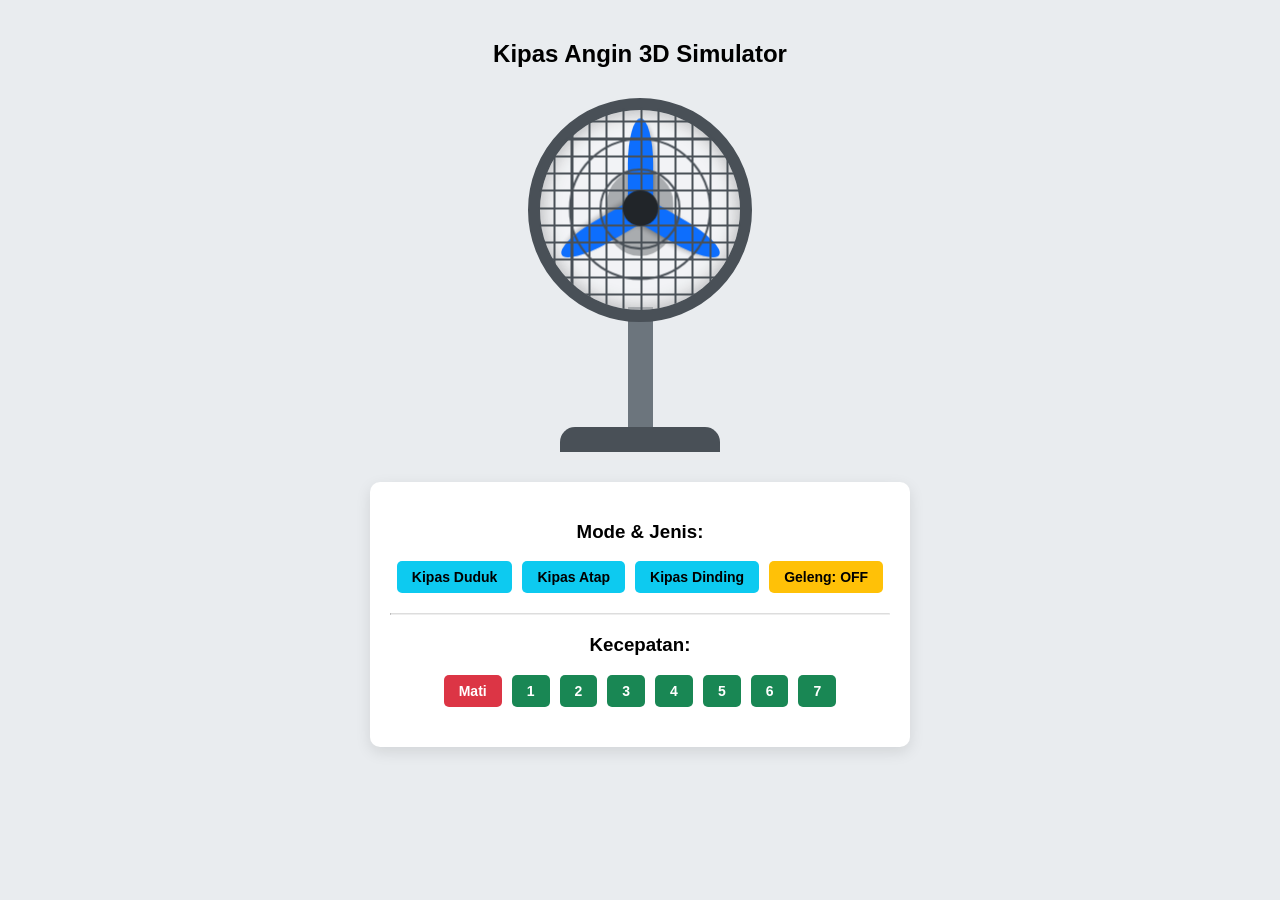
<file: index.html>
<!DOCTYPE html>
<html lang="id">
<head>
    <meta charset="UTF-8">
    <meta name="viewport" content="width=device-width, initial-scale=1.0">
    <title>Kipas Angin Simulator</title>
    
    <link rel="stylesheet" href="../css/style.css">
</head>
<body>
    <h2>Kipas Angin 3D Simulator</h2>
    
    <div id="fan-system" class="type-stand">
        <div class="ceiling-rod"></div>
        <div class="wall-bracket"></div>
        <div id="fan-head" class="fan-container">
    <div class="motor"></div>
    
    <div id="fan-blades" class="blades-wrapper">
        <div class="blade"></div>
        <div class="blade"></div>
        <div class="blade"></div>
    </div>
    
    <div class="fan-guard"></div> 

    <div class="center-dot"></div>
        </div>
        <div class="stand-pole"></div>
        <div class="stand-base"></div>
    </div>
    
    <div class="control-panel">
        <h3>Mode & Jenis:</h3>
        <div class="controls">
            <button class="type-btn" onclick="changeType('type-stand')">Kipas Duduk</button>
            <button class="type-btn" onclick="changeType('type-ceiling')">Kipas Atap</button>
            <button class="type-btn" onclick="changeType('type-wall')">Kipas Dinding</button>
            <button id="btn-swing" class="swing-btn" onclick="toggleSwing()">Geleng: OFF</button>
        </div>
        <hr style="border-top: 1px solid #ddd;">
        <h3>Kecepatan:</h3>
        <div class="controls">
            <button class="off" onclick="changeSpeed('off', 0)">Mati</button>
            <button class="on" onclick="changeSpeed('speed-1', 1)">1</button>
            <button class="on" onclick="changeSpeed('speed-2', 2)">2</button>
            <button class="on" onclick="changeSpeed('speed-3', 3)">3</button>
            <button class="on" onclick="changeSpeed('speed-4', 4)">4</button>
            <button class="on" onclick="changeSpeed('speed-5', 5)">5</button>
            <button class="on" onclick="changeSpeed('speed-6', 6)">6</button>
            <button class="on" onclick="changeSpeed('speed-7', 7)">7</button>
        </div>
    </div>

    <audio id="audio-tombol" src="../audio/suaratombol.m4a" preload="auto"></audio>
    <audio id="audio-kipas" src="../audio/suarakipas.m4a" preload="auto" loop></audio>

    <script src="../js/script.js"></script>
</body>
</html>
</file>
<file: css/style.css>
body { font-family: Arial, sans-serif; text-align: center; background-color: #e9ecef; margin: 0; padding: 20px; }
h2 { margin-bottom: 5px; }
#fan-system { transition: 0.5s all; margin: 0 auto 30px auto; width: fit-content; perspective: 1000px; }

.ceiling-rod, .wall-bracket, .stand-pole, .stand-base { display: none; background-color: #6c757d; }

.type-stand { display: flex; flex-direction: column; align-items: center; margin-top: 30px !important; }
.type-stand .stand-pole { display: block; width: 25px; height: 120px; margin-top: -15px; z-index: -1; }
.type-stand .stand-base { display: block; width: 160px; height: 25px; border-radius: 15px 15px 0 0; background-color: #495057; }

.type-ceiling { display: flex; flex-direction: column; align-items: center; margin-top: 0 !important; }
.type-ceiling .ceiling-rod { display: block; width: 20px; height: 100px; margin-bottom: -15px; z-index: -1;}

.type-wall { display: flex; align-items: center; margin-top: 50px !important; margin-left: 20px !important; }
.type-wall .wall-bracket { display: block; width: 100px; height: 35px; margin-right: -15px; z-index: -1; border-radius: 10px 0 0 10px; background-color: #495057; }

.fan-container { 
    width: 200px; 
    height: 200px; 
    border: 12px solid #495057; 
    border-radius: 50%; 
    position: relative; 
    display: flex; 
    justify-content: center; 
    align-items: center; 
    background-color: rgba(248, 249, 250, 0.6); 
    box-shadow: inset 0 0 20px rgba(0,0,0,0.3); 
    z-index: 2; 
    transform-style: preserve-3d; 
    position: relative; /* Pastikan tumpukan berfungsi */
}

.motor { position: absolute; width: 70px; height: 90px; background-color: #343a40; border-radius: 40px; transform: translateZ(-50px); }
.blades-wrapper { width: 100%; height: 100%; position: relative; transform: translateZ(10px); }
.blade { position: absolute; width: 25px; height: 90px; background-color: #0d6efd; top: 10px; left: 87.5px; border-radius: 50% 50% 10% 10%; transform-origin: center 90px; box-shadow: 2px 5px 5px rgba(0,0,0,0.3); }

.blade:nth-child(1) { transform: rotate(0deg); }
.blade:nth-child(2) { transform: rotate(120deg); }
.blade:nth-child(3) { transform: rotate(240deg); }

/* --- PERBAIKAN: Desain Jaring Pelindung Kipas --- */

.fan-guard {
    position: absolute;
    top: 0;
    left: 0;
    width: 100%;
    height: 100%;
    border-radius: 50%;
    
    /* Posisikan jaring di antara baling-baling dan titik poros tengah (Z-index 3D) */
    transform: translateZ(15px); 
    
    /* Agar area klik mouse bisa menembus jaring (tidak mengganggu tombol di belakangnya) */
    pointer-events: none; 
    
    /* Membuat jaring kotak-kotak dengan ketebalan kawat 2px (antara 15px - 17px) */
    background-image: 
        repeating-linear-gradient(0deg, transparent, transparent 15px, #495057 15px, #495057 17px),
        repeating-linear-gradient(90deg, transparent, transparent 15px, #495057 15px, #495057 17px);
        
    /* Mencegah gambar jaring kotak keluar dari frame bulat */
    overflow: hidden; 
}

/* Membuat Cincin Besi Pelindung 1 (Lingkaran Luar) */
.fan-guard::before {
    content: '';
    position: absolute;
    top: 15%;
    left: 15%;
    width: 70%;
    height: 70%;
    border-radius: 50%;
    border: 2px solid #495057;
    box-sizing: border-box;
}

/* Membuat Cincin Besi Pelindung 2 (Lingkaran Dalam) */
.fan-guard::after {
    content: '';
    position: absolute;
    top: 30%;
    left: 30%;
    width: 40%;
    height: 40%;
    border-radius: 50%;
    border: 2px solid #495057;
    box-sizing: border-box;
}

.center-dot { width: 35px; height: 35px; background-color: #212529; border-radius: 50%; position: absolute; transform: translateZ(20px); }

@keyframes swingAnimation { 
    0%, 100% { transform: rotateY(-45deg); } 
    50% { transform: rotateY(45deg); } 
}
.swinging { animation: swingAnimation 4s ease-in-out infinite; transform-origin: bottom center; }

@keyframes spin { 
    0% { transform: translateZ(10px) rotate(0deg); } 
    100% { transform: translateZ(10px) rotate(360deg); } 
}
.speed-1 { animation: spin 1.0s linear infinite; }
.speed-2 { animation: spin 0.8s linear infinite; }
.speed-3 { animation: spin 1.1s linear infinite; }
.speed-4 { animation: spin 1.4s linear infinite; }
.speed-5 { animation: spin 1.7s linear infinite; }
.speed-6 { animation: spin 2.0s linear infinite; }
.speed-7 { animation: spin 2.5s linear infinite; }

.control-panel { background: white; padding: 20px; border-radius: 10px; box-shadow: 0 5px 15px rgba(0,0,0,0.1); max-width: 500px; margin: 0 auto; }
.controls { display: flex; justify-content: center; gap: 10px; flex-wrap: wrap; margin-bottom: 20px; }

button { padding: 8px 15px; font-size: 14px; font-weight: bold; cursor: pointer; border: none; border-radius: 5px; transition: 0.2s; }
button:hover { opacity: 0.8; }
button:active { transform: scale(0.95); }
button.off { background-color: #dc3545; color: white; }
button.on { background-color: #198754; color: white; }
button.type-btn { background-color: #0dcaf0; color: black; }
button.swing-btn { background-color: #ffc107; color: black; }
</file>
